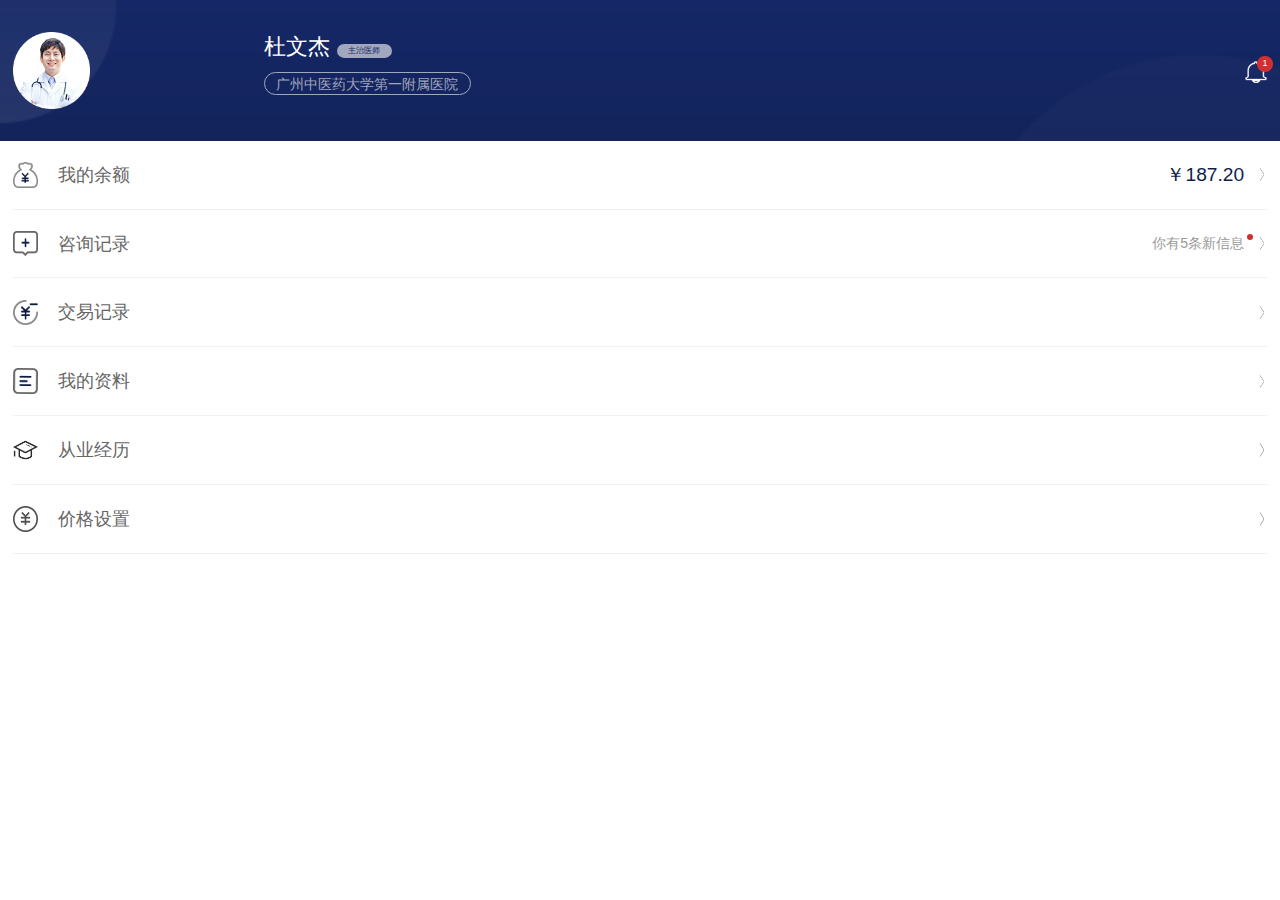
<file: index.html>
<!DOCTYPE html>
<html lang="en">

<head>
    <meta charset="UTF-8">
    <meta name="viewport" content="width=device-width, initial-scale=1.0 user-scalable=no">
    <meta http-equiv="X-UA-Compatible" content="ie=edge">
    <title>个人中心</title>
    <link rel="stylesheet" href="./css/index.css">
</head>

<body>
    <div class="container">
        <div class="header">
            <div class="info">
                <div class="left">
                    <img src="./img/man.png" alt="">
                </div>
                <div class="right">
                    <div class="desc">
                        <div class="desc_top">
                            <span class="name">杜文杰</span>
                            <span class="localtion">主治医师</span>
                        </div>
                        <div class="desc_bottom">
                            <span>广州中医药大学第一附属医院</span>
                        </div>
                    </div>
                    <div class="msg">
                        <a href="./son/records.html" class="msg_img">
                            <img src="./img/xiaoxi.png" alt="">
                            <div class="msg_red">1</div>
                        </a>
                    </div>
                </div>
            </div>
        </div>
        <div class="list">
            <a href="./son/balance.html" class="list_item">
                <div class="item_img">
                    <img src="./img/money.png" alt="">
                </div>
                <span class="item_name">
                    我的余额
                </span>
                <div class="item_right">
                    <span class="money">￥187.20</span>
                    <img src="./img/xiangyou.png" alt="" class="goto">
                </div>
            </a>
            <a href="./son/records.html" class="list_item">
                <div class="item_img">
                    <img src="./img/msg.png" alt="">
                </div>
                <span class="item_name">
                    咨询记录
                </span>
                <div class="item_right">
                    <span class="money msg_font">
                        你有5条新信息
                        <span class="redpoint"></span>
                    </span>
                    <img src="./img/xiangyou.png" alt="" class="goto">
                </div>
            </a>
            <a href="./son/transaction.html" class="list_item">
                <div class="item_img">
                    <img src="./img/xiaofei.png" alt="">
                </div>
                <span class="item_name">
                    交易记录
                </span>
                <div class="item_right">
                    <!-- <span class="money">￥187.20</span> -->
                    <img src="./img/xiangyou.png" alt="" class="goto">
                </div>
            </a>
            <a href="./son/profile.html" class="list_item">
                <div class="item_img">
                    <img src="./img/order.png" alt="">
                </div>
                <span class="item_name">
                    我的资料
                </span>
                <div class="item_right">
                    <!-- <span class="money">￥187.20</span> -->
                    <img src="./img/xiangyou.png" alt="" class="goto">
                </div>
            </a>
            <a href="./son/work.htm" class="list_item">
                <div class="item_img">
                    <img src="./img/biye.png" alt="">
                </div>
                <span class="item_name">
                    从业经历
                </span>
                <div class="item_right">
                    <!-- <span class="money">￥187.20</span> -->
                    <img src="./img/xiangyou.png" alt="" class="goto">
                </div>
            </a>
            <a href="./son/price.html" class="list_item">
                <div class="item_img">
                    <img src="./img/jiage.png" alt="">
                </div>
                <span class="item_name">
                    价格设置
                </span>
                <div class="item_right">
                    <!-- <span class="money">￥187.20</span> -->
                    <img src="./img/xiangyou.png" alt="" class="goto">
                </div>
            </a>
        </div>
    </div>
</body>

</html>
</file>
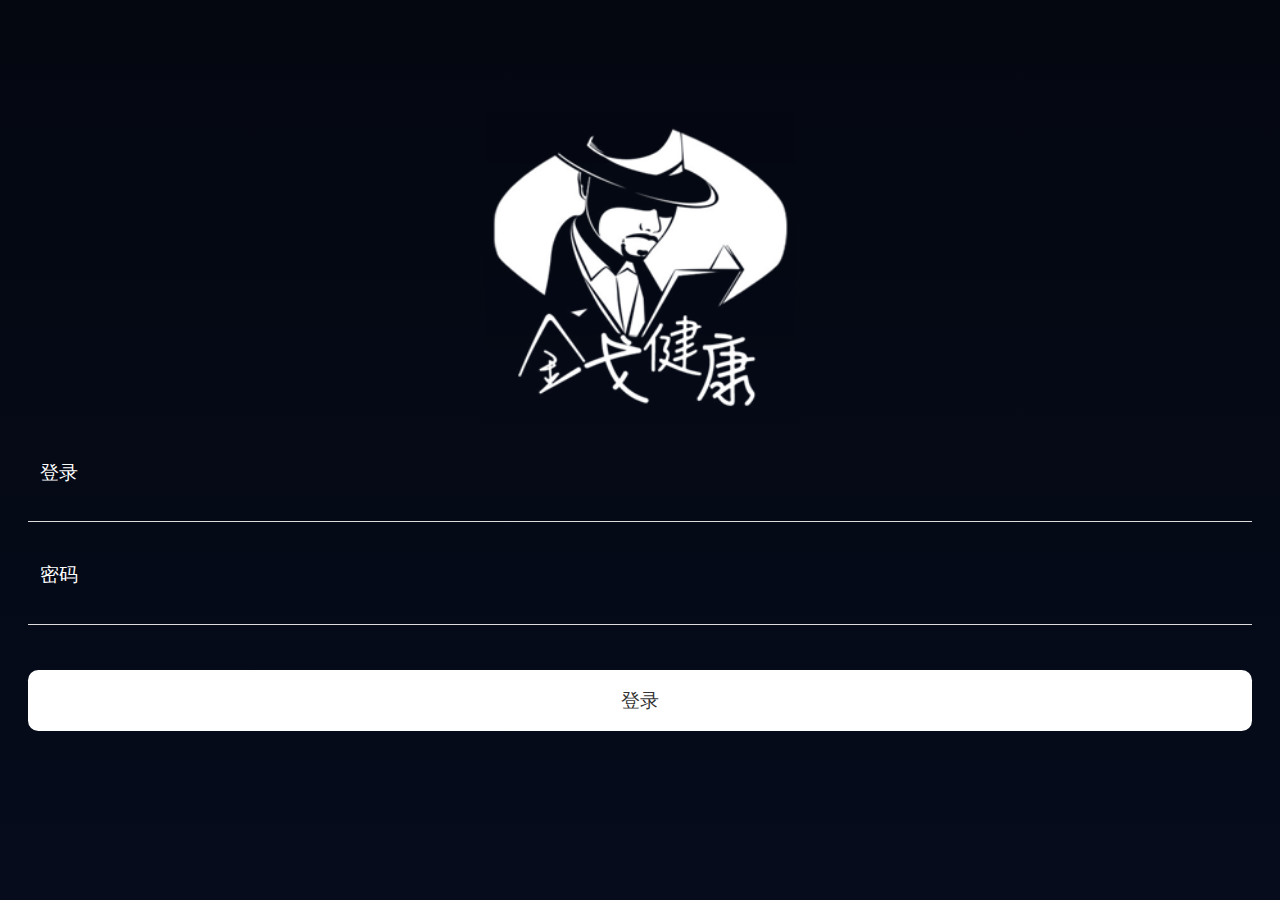
<file: form.html>
<!DOCTYPE html>
<html lang="en">
<head>
    <meta charset="UTF-8">
    <meta name="viewport" content="width=device-width, initial-scale=1.0 user-scalable=no">
    <meta http-equiv="X-UA-Compatible" content="ie=edge">
    <title>登录账户</title>
    <link rel="stylesheet" href="./css/form.css">
</head>
<body>
    <div class="container">
        <div class="up">
            <img src="./img/logo2.png" alt="">
        </div>
        <div class="bottom">
            <form action="">
                <div class="login">
                    <label>登录</label>
                    <input type="text" name="" id="">
                </div>
                <div class="login">
                    <label>密码</label>
                    <input type="password" name="" id="">
                </div>
                <div class="btn">
                    <div class="sumbit">登录</div>
                </div>
            </form>
        </div>
    </div>
</body>
</html>
</file>
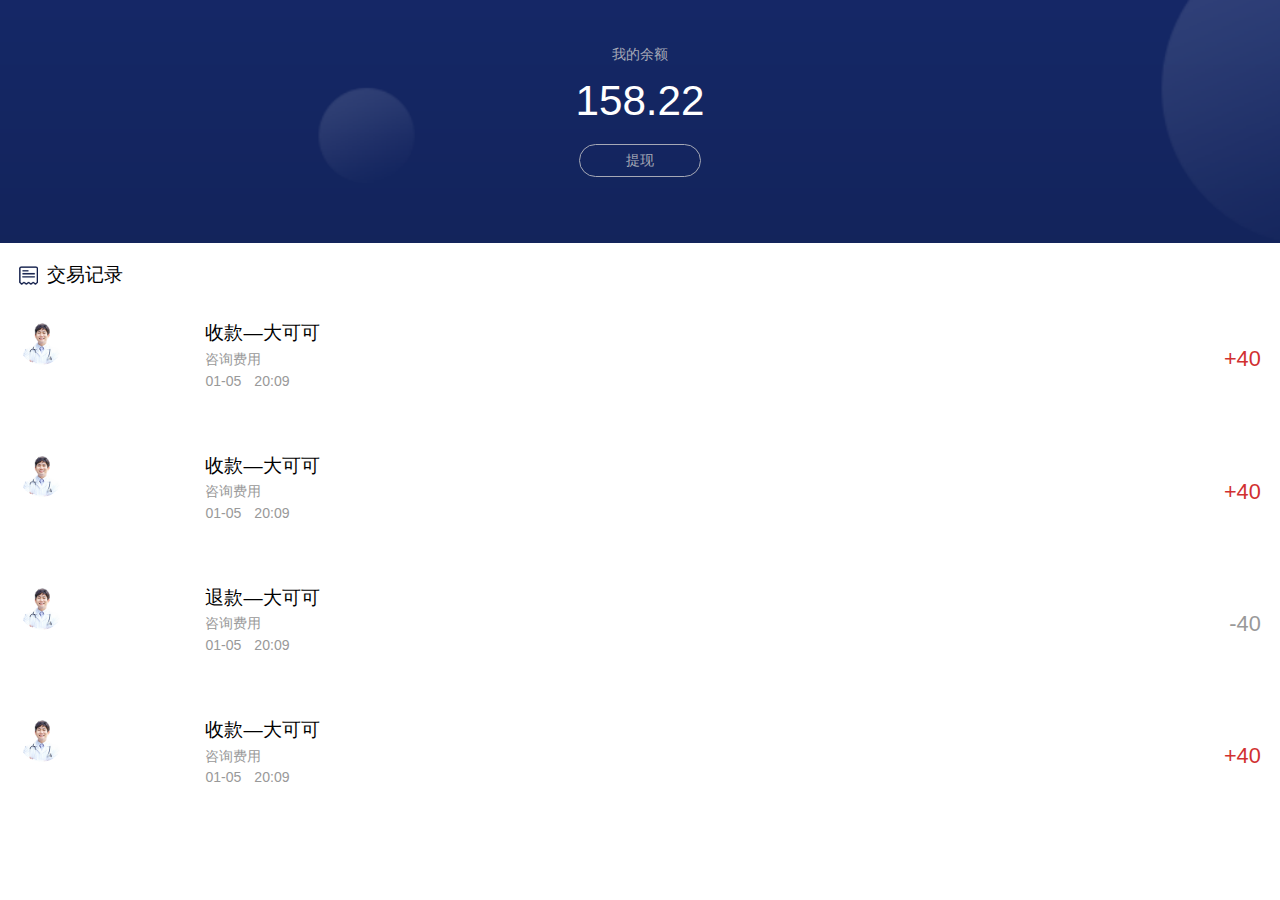
<file: son/balance.html>
<!DOCTYPE html>
<html lang="en">

<head>
    <meta charset="UTF-8">
    <meta name="viewport" content="width=device-width, initial-scale=1.0 user-scalable=no">
    <meta http-equiv="X-UA-Compatible" content="ie=edge">
    <title>我的余额</title>
    <link rel="stylesheet" href="../css/balance.css">
</head>

<body>
    <div class="container">
        <div class="bg">
            <div class="info">
                <div class="info_title">
                    我的余额
                </div>
                <div class="money">158.22</div>
                <a href="../son/withdrawal.html" class="btn">提现</a>
            </div>
        </div>
        <div class="current">
            <div class="content_title">
                <img src="../img/mingxi.png" alt="">
                <span class="title_text">交易记录</span>
            </div>
            <div class="list">
                <div class="item_list">
                    <div class="left">
                        <img src="../img/man.png" alt="">
                    </div>
                    <div class="right">
                        <div class="fromwho">收款—大可可</div>
                        <div class="details">
                            <span class="desc">咨询费用</span>
                            <span class="desc_money">+40</span>
                        </div>
                        <div class="bottom">
                            <span class="data">01-05</span>
                            <span class="time">20:09</span>
                        </div>
                    </div>
                </div> <div class="item_list">
                    <div class="left">
                        <img src="../img/man.png" alt="">
                    </div>
                    <div class="right">
                        <div class="fromwho">收款—大可可</div>
                        <div class="details">
                            <span class="desc">咨询费用</span>
                            <span class="desc_money">+40</span>
                        </div>
                        <div class="bottom">
                            <span class="data">01-05</span>
                            <span class="time">20:09</span>
                        </div>
                    </div>
                </div> <div class="item_list">
                    <div class="left">
                        <img src="../img/man.png" alt="">
                    </div>
                    <div class="right">
                        <div class="fromwho">退款—大可可</div>
                        <div class="details">
                            <span class="desc">咨询费用</span>
                            <span class="desc_money on">-40</span>
                        </div>
                        <div class="bottom">
                            <span class="data">01-05</span>
                            <span class="time">20:09</span>
                        </div>
                    </div>
                </div> <div class="item_list">
                    <div class="left">
                        <img src="../img/man.png" alt="">
                    </div>
                    <div class="right">
                        <div class="fromwho">收款—大可可</div>
                        <div class="details">
                            <span class="desc">咨询费用</span>
                            <span class="desc_money">+40</span>
                        </div>
                        <div class="bottom">
                            <span class="data">01-05</span>
                            <span class="time">20:09</span>
                        </div>
                    </div>
                </div>
            </div>
        </div>
    </div>
</body>

</html>
</file>
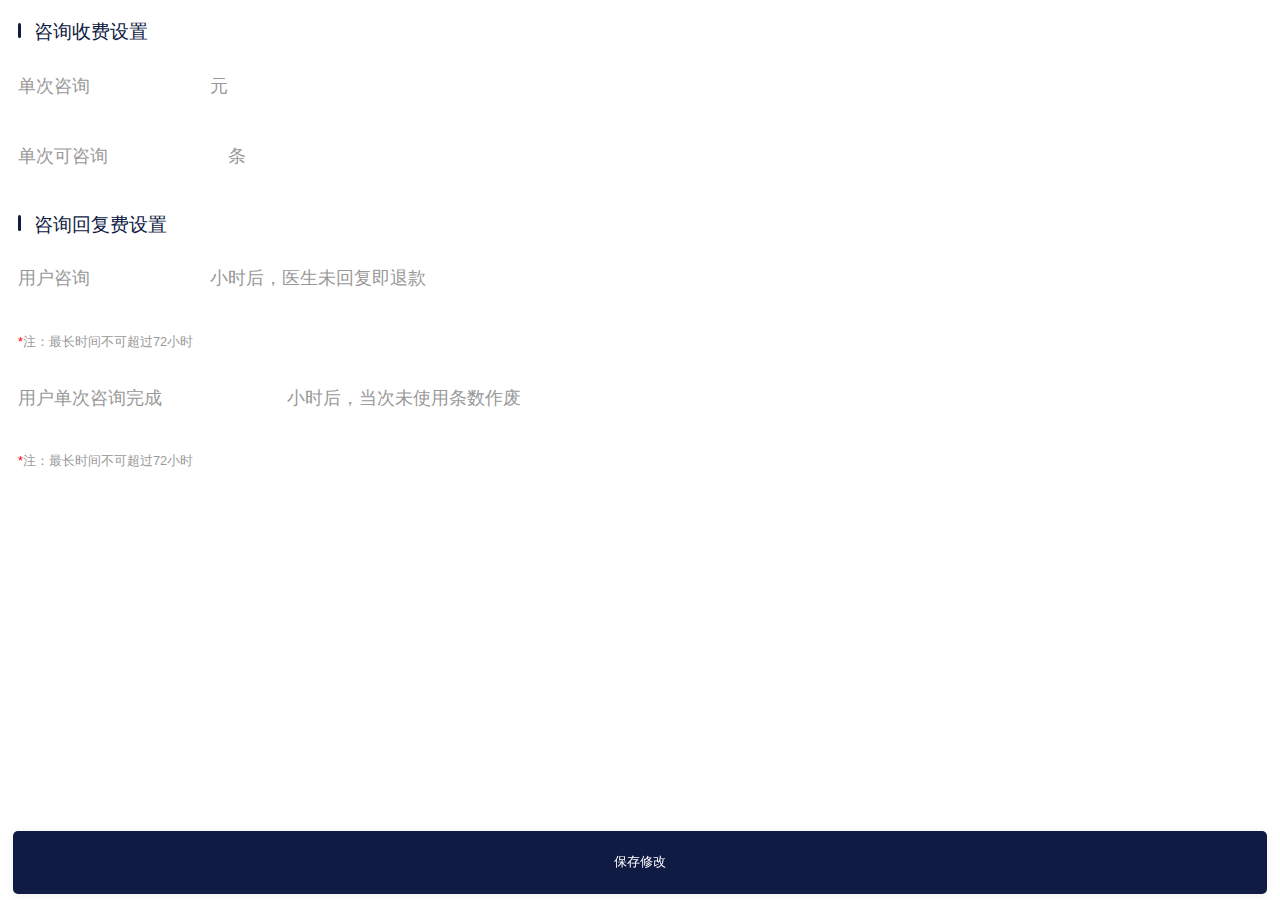
<file: son/price.html>
<!DOCTYPE html>
<html lang="en">

<head>
    <meta charset="UTF-8">
    <meta name="viewport" content="width=device-width, initial-scale=1.0 user-scalable=no">
    <meta http-equiv="X-UA-Compatible" content="ie=edge">
    <title>价格设置</title>
    <link rel="stylesheet" href="../css/price.css">
</head>

<body>
    <div class="container">
        <div class="myset">
            <div class="title_text">咨询收费设置</div>
            <div class="setmoney">单次咨询
                <input type="number" name="" id="">元
            </div>
            <div class="setmoney">单次可咨询
                    <input type="number" name="" id="">条
            </div>
        </div>
        <div class="myset">
                <div class="title_text pt">咨询回复费设置</div>
                <div class="setmoney">用户咨询
                    <input type="number" name="" id="">小时后，医生未回复即退款
                </div>
                <p class="warning">注：最长时间不可超过72小时</p> 

                <div class="setmoney">
                     用户单次咨询完成
                    <input type="number" name="" id="">
                    小时后，当次未使用条数作废
                </div>
                <p class="warning">注：最长时间不可超过72小时</p> 
            </div>
            <div class="footer_btn">
                    <button class="btn">保存修改</button>
            </div>
    </div>
</body>

</html>
</file>
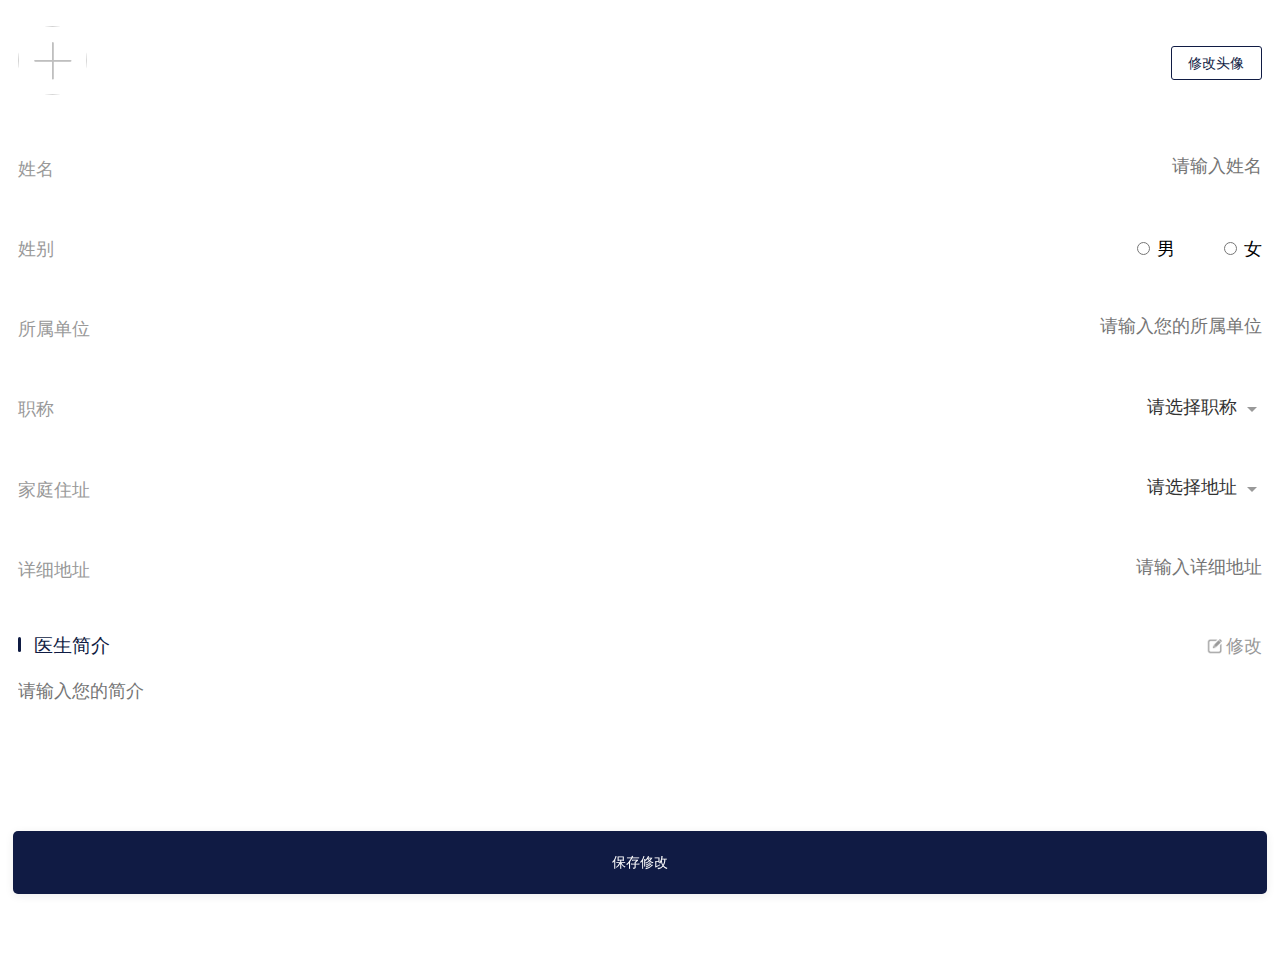
<file: son/profile.html>
<!DOCTYPE html>
<html lang="en">

<head>
    <meta charset="UTF-8">
    <meta name="viewport" content="width=device-width, initial-scale=1.0 user-scalable=no">
    <meta http-equiv="X-UA-Compatible" content="ie=edge">
    <title>我的资料</title>
    <link rel="stylesheet" href="../css/profile.css">
</head>

<body>
    <div class="container">
        <form action="" class="form">
            <div class="list_item">
                <div class="left">
                        <img src="../img/add_group_icon.png" alt="">

                    <canvas id="cvs" width="200" height="200">
                        </canvas>
                </div>
                <div class="right">
                    <div class="btn">
                        修改头像
                        <input type="file" class="upload_pic" id="upload">
                    </div>
                </div>
            </div>
            <div class="list_item">
                <div class="left">
                    <span class="type">姓名</span>
                </div>
                <div class="right">
                    <input type="text" placeholder="请输入姓名">
                </div>
            </div>
            <div class="list_item">
                <div class="left">
                    <span class="type">姓别</span>
                </div>
                <div class="right">
                    <div class="radio_group">
                        <input type="radio" name="sex" id="radio_1" value="man">
                        <label for="radio_1">男</label>
                    </div>
                    <div class="radio_group">
                        <input type="radio" name="sex" id="radio_2" value="woamn">
                        <label for="radio_2">女</label>
                    </div>

                </div>
            </div>
            <div class="list_item">
                <div class="left">
                    <span class="type">所属单位</span>
                </div>
                <div class="right">
                    <input type="text" placeholder="请输入您的所属单位">
                </div>
            </div>
            <div class="list_item">
                <div class="left">
                    <span class="type">职称</span>
                </div>
                <div class="right" id="local">
                    <div class="sel_local">请选择职称</div>
                </div>
            </div>
            <div class="list_item">
                <div class="left">
                    <span class="type">家庭住址</span>
                </div>
                <div class="right">
                    <div id="sel_city">请选择地址</div>
                </div>
            </div>
            <div class="list_item">
                <div class="left">
                    <span class="type">详细地址</span>
                </div>
                <div class="right">
                    <input type="text" placeholder="请输入详细地址" >
                </div>
            </div>
            <div class="mydesc">
                <div class="desc_title">
                    <span class="title_text">医生简介</span>
                    <span class="modify">
                        <img src="../img/bianji.png" alt="">
                        <div class="mod_text">修改</div>
                    </span>
                </div>
                <textarea readonly=true name="" id="content_text" cols="30" rows="10" class="content_text" rows="readonly" placeholder="请输入您的简介"></textarea>
            </div>
        </form>
        <div class="footer_btn">
            <button class="btn">保存修改</button>
        </div>
    </div>
    <script src="../js/picker.min.js"></script>
    <script src="../js/city.js"></script>
    <script src="../js/jquery.js"></script>
    <script>

    var local = document.getElementById('local');
    var data_local = [
	{
		text: '小美',
		value: 1
	}, {
		text: '猪猪',
		value: 2
	}
];
    var picker_local = new Picker({
        data:[data_local],
        selectedIndex: [0],
	    title: '职称'
    })

    picker_local.on('picker.select', function (selectedVal, selectedIndex) {
	$('.sel_local').text(data_local[selectedIndex[0]].text)
})

    local.addEventListener('click', function () {
        picker_local.show();    
});


    //-=------------------------------------------------------------------------

    // document.body.style.overflowX='hidden';
    var input1 = document.getElementById("upload");
    

    $('.modify').click(function (e) { 
        $("#content_text").prop("readonly", false).focus();
        
    });

if (typeof FileReader === 'undefined') {
    //result.innerHTML = "抱歉，你的浏览器不支持 FileReader"; 
    input1.setAttribute('disabled', 'disabled');
} else {
    input1.addEventListener('change', readFile, false);
    /*input1.addEventListener('change',function (e){
        console.log(this.files);//上传的文件列表
    },false); */
}

function readFile() {
    var file = this.files[0]; //获取上传文件列表中第一个文件
    if (!/image\/\w+/.test(file.type)) {
        //图片文件的type值为image/png或image/jpg
        alert("文件必须为图片！");
        return false;
    }
    // console.log(file);
    var reader = new FileReader(); //实例一个文件对象
    reader.readAsDataURL(file); //把上传的文件转换成url
    //当文件读取成功便可以调取上传的接口
    reader.onload = function (e) {
        // console.log(this.result);//文件路径
        // console.log(e.target.result);//文件路径
        /*var data = e.target.result.split(',');
        var tp = (file.type == 'image/png')? 'png': 'jpg';
        var imgUrl = data[1];//图片的url，去掉(data:image/png;base64,)
        //需要上传到服务器的在这里可以进行ajax请求
        // console.log(imgUrl);
        // 创建一个 Image 对象 
        var image = new Image();
        // 创建一个 Image 对象 
        // image.src = imgUrl;
        image.src = e.target.result;
        image.onload = function(){
            document.body.appendChild(image);
        }*/

        var image = new Image();
        // 设置src属性 
        image.src = e.target.result;
        var max = 200;
        // 绑定load事件处理器，加载完成后执行，避免同步问题
        image.onload = function () {
            // 获取 canvas DOM 对象 
            var canvas = document.getElementById("cvs");
            // 如果高度超标 宽度等比例缩放 *= 
            /*if(image.height > max) {
                image.width *= max / image.height; 
                image.height = max;
            } */
            // 获取 canvas的 2d 环境对象, 
            var ctx = canvas.getContext("2d");
            // canvas清屏 
            ctx.clearRect(0, 0, canvas.width, canvas.height);
            // 重置canvas宽高
            /*canvas.width = image.width;
            canvas.height = image.height;
            if (canvas.width>max) {canvas.width = max;}*/
            // 将图像绘制到canvas上
            // ctx.drawImage(image, 0, 0, image.width, image.height);
            $('.left img').hide();
            ctx.drawImage(image, 0, 0, 200, 200);
            // 注意，此时image没有加入到dom之中
        };
    }
};


    var nameEl = document.getElementById('sel_city');
    
    var first = []; /* 省，直辖市 */
    var second = []; /* 市 */
    var third = []; /* 镇 */
    
    var selectedIndex = [0, 0, 0]; /* 默认选中的地区 */
    
    var checked = [0, 0, 0]; /* 已选选项 */
    
    function creatList(obj, list){
      obj.forEach(function(item, index, arr){
      var temp = new Object();
      temp.text = item.name;
      temp.value = index;
      list.push(temp);
      })
    }
    
    creatList(city, first);
    
    if (city[selectedIndex[0]].hasOwnProperty('sub')) {
      creatList(city[selectedIndex[0]].sub, second);
    } else {
      second = [{text: '', value: 0}];
    }
    
    if (city[selectedIndex[0]].sub[selectedIndex[1]].hasOwnProperty('sub')) {
      creatList(city[selectedIndex[0]].sub[selectedIndex[1]].sub, third);
    } else {
      third = [{text: '', value: 0}];
    }
    
    var picker = new Picker({
        data: [first, second, third],
      selectedIndex: selectedIndex,
        title: '地址选择'
    });
    
    picker.on('picker.select', function (selectedVal, selectedIndex) {
      var text1 = first[selectedIndex[0]].text;
      var text2 = second[selectedIndex[1]].text;
      var text3 = third[selectedIndex[2]] ? third[selectedIndex[2]].text : '';
    
        nameEl.innerText = text1 + ' ' + text2 + ' ' + text3;
    });
    
    picker.on('picker.change', function (index, selectedIndex) {
      if (index === 0){
        firstChange();
      } else if (index === 1) {
        secondChange();
      }
    
      function firstChange() {
        second = [];
        third = [];
        checked[0] = selectedIndex;
        var firstCity = city[selectedIndex];
        if (firstCity.hasOwnProperty('sub')) {
          creatList(firstCity.sub, second);
    
          var secondCity = city[selectedIndex].sub[0]
          if (secondCity.hasOwnProperty('sub')) {
            creatList(secondCity.sub, third);
          } else {
            third = [{text: '', value: 0}];
            checked[2] = 0;
          }
        } else {
          second = [{text: '', value: 0}];
          third = [{text: '', value: 0}];
          checked[1] = 0;
          checked[2] = 0;
        }
    
        picker.refillColumn(1, second);
        picker.refillColumn(2, third);
        picker.scrollColumn(1, 0)
        picker.scrollColumn(2, 0)
      }
    
      function secondChange() {
        third = [];
        checked[1] = selectedIndex;
        var first_index = checked[0];
        if (city[first_index].sub[selectedIndex].hasOwnProperty('sub')) {
          var secondCity = city[first_index].sub[selectedIndex];
          creatList(secondCity.sub, third);
          picker.refillColumn(2, third);
          picker.scrollColumn(2, 0)
        } else {
          third = [{text: '', value: 0}];
          checked[2] = 0;
          picker.refillColumn(2, third);
          picker.scrollColumn(2, 0)
        }
      }
    
    });
    
    picker.on('picker.valuechange', function (selectedVal, selectedIndex) {
      console.log(selectedVal);
      console.log(selectedIndex);
    });
    
    nameEl.addEventListener('click', function () {
        console.log('1 ');
        
        picker.show();
    });
    </script>
</body>

</html>
</file>
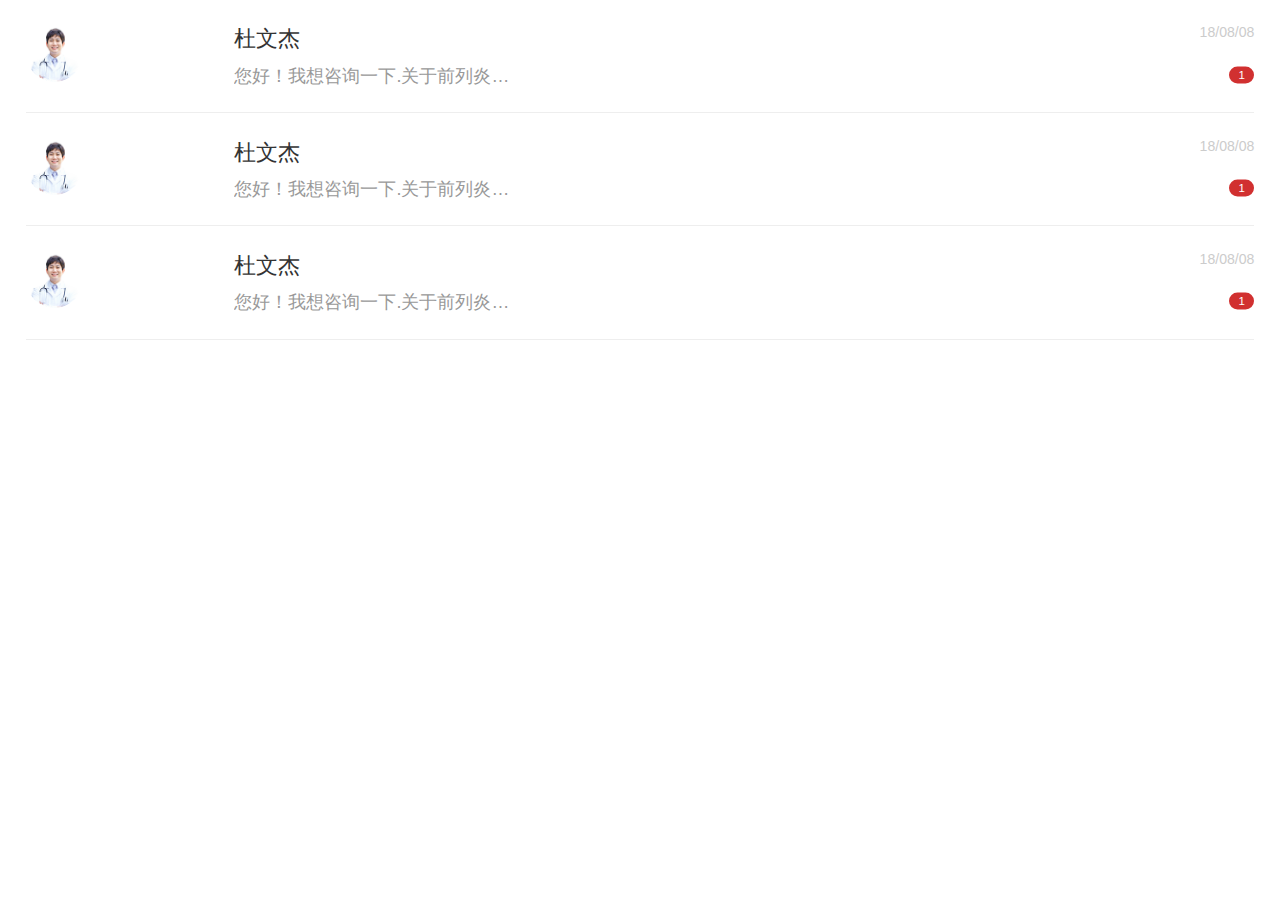
<file: son/records.html>
<!DOCTYPE html>
<html lang="en">
<head>
    <meta charset="UTF-8">
    <meta name="viewport" content="width=device-width, initial-scale=1.0 user-scalable=no">
    <meta http-equiv="X-UA-Compatible" content="ie=edge">
    <title>咨询记录</title>
    <link rel="stylesheet" href="../css/recods.css">
</head>
<body>
    <div class="container">
        <a class="msg_item" href="./chat.html">
            <div class="left">
                <img src="../img/man.png" alt="">
            </div>
            <div class="right">
                <div class="info_top">
                    <span class="name">杜文杰</span>
                    <span class="time">18/08/08</span>
                </div>
                <div class="info_bottom">
                    <div class="msg_content">您好！我想咨询一下.关于前列炎的sdfsdfsdfsdf我先问一下，</div>
                    <div class="msg_num">1</div>
                </div>
            </div>
        </a>
        <a class="msg_item" href="./chat.html">
            <div class="left">
                <img src="../img/man.png" alt="">
            </div>
            <div class="right">
                <div class="info_top">
                    <span class="name">杜文杰</span>
                    <span class="time">18/08/08</span>
                </div>
                <div class="info_bottom">
                    <div class="msg_content">您好！我想咨询一下.关于前列炎的sdfsdfsdfsdf我先问一下，</div>
                    <div class="msg_num">1</div>
                </div>
            </div>
        </a>
        <a class="msg_item" href="./chat.html">
            <div class="left">
                <img src="../img/man.png" alt="">
            </div>
            <div class="right">
                <div class="info_top">
                    <span class="name">杜文杰</span>
                    <span class="time">18/08/08</span>
                </div>
                <div class="info_bottom">
                    <div class="msg_content">您好！我想咨询一下.关于前列炎的sdfsdfsdfsdf我先问一下，</div>
                    <div class="msg_num">1</div>
                </div>
            </div>
        </a>
        
    </div>
</body>
</html>
</file>
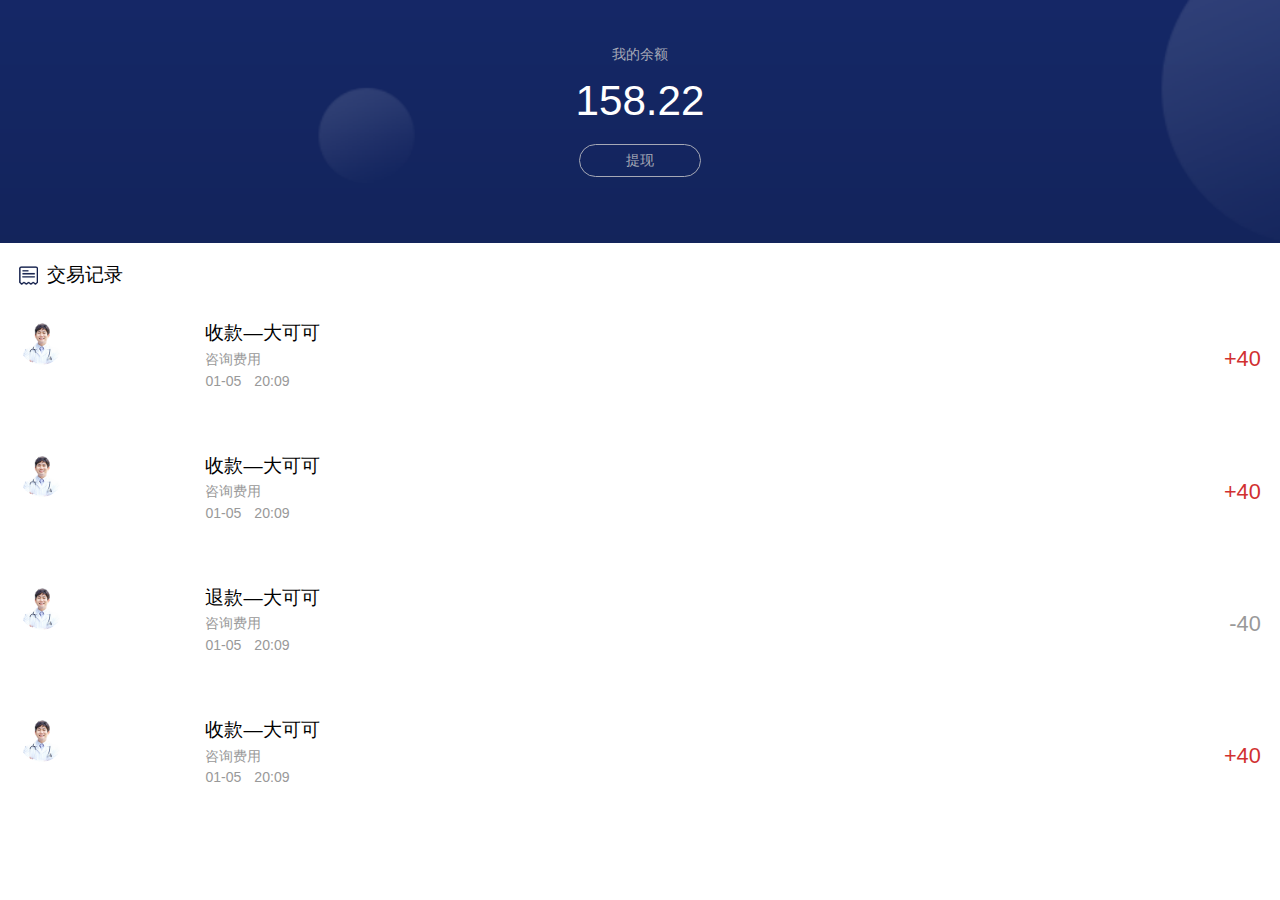
<file: son/transaction.html>
<!DOCTYPE html>
<html lang="en">

<head>
    <meta charset="UTF-8">
    <meta name="viewport" content="width=device-width, initial-scale=1.0 user-scalable=no">
    <meta http-equiv="X-UA-Compatible" content="ie=edge">
    <title>交易记录</title>
    <link rel="stylesheet" href="../css/balance.css">
</head>

<body>
    <div class="container">
        <div class="bg">
            <div class="info">
                <div class="info_title">
                    我的余额
                </div>
                <div class="money">158.22</div>
                <a href="../son/withdrawal.html" class="btn">提现</a>
            </div>
        </div>
        <div class="current">
            <div class="content_title">
                <img src="../img/mingxi.png" alt="">
                <span class="title_text">交易记录</span>
            </div>
            <div class="list">
                <div class="item_list">
                    <div class="left">
                        <img src="../img/man.png" alt="">
                    </div>
                    <div class="right">
                        <div class="fromwho">收款—大可可</div>
                        <div class="details">
                            <span class="desc">咨询费用</span>
                            <span class="desc_money">+40</span>
                        </div>
                        <div class="bottom">
                            <span class="data">01-05</span>
                            <span class="time">20:09</span>
                        </div>
                    </div>
                </div> <div class="item_list">
                    <div class="left">
                        <img src="../img/man.png" alt="">
                    </div>
                    <div class="right">
                        <div class="fromwho">收款—大可可</div>
                        <div class="details">
                            <span class="desc">咨询费用</span>
                            <span class="desc_money">+40</span>
                        </div>
                        <div class="bottom">
                            <span class="data">01-05</span>
                            <span class="time">20:09</span>
                        </div>
                    </div>
                </div> <div class="item_list">
                    <div class="left">
                        <img src="../img/man.png" alt="">
                    </div>
                    <div class="right">
                        <div class="fromwho">退款—大可可</div>
                        <div class="details">
                            <span class="desc">咨询费用</span>
                            <span class="desc_money on">-40</span>
                        </div>
                        <div class="bottom">
                            <span class="data">01-05</span>
                            <span class="time">20:09</span>
                        </div>
                    </div>
                </div> <div class="item_list">
                    <div class="left">
                        <img src="../img/man.png" alt="">
                    </div>
                    <div class="right">
                        <div class="fromwho">收款—大可可</div>
                        <div class="details">
                            <span class="desc">咨询费用</span>
                            <span class="desc_money">+40</span>
                        </div>
                        <div class="bottom">
                            <span class="data">01-05</span>
                            <span class="time">20:09</span>
                        </div>
                    </div>
                </div>
            </div>
        </div>
    </div>
</body>

</html>
</file>
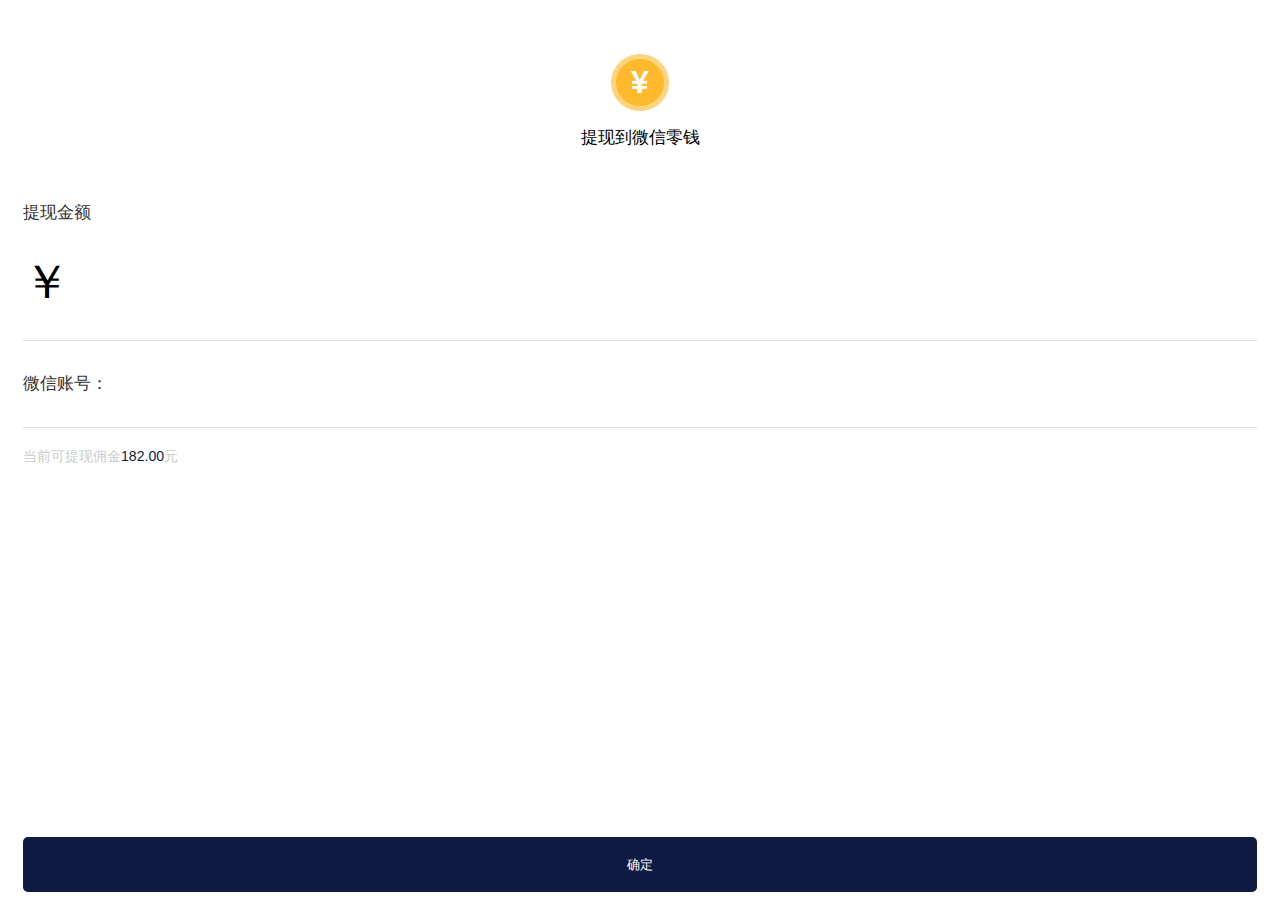
<file: son/withdrawal.html>
<!DOCTYPE html>
<html lang="en">
<head>
    <meta charset="UTF-8">
    <meta name="viewport" content="width=device-width, initial-scale=1.0 user-scalable=no">
    <meta http-equiv="X-UA-Compatible" content="ie=edge">
    <title>提现</title>
    <link rel="stylesheet" href="../css/withdrawal.css">
</head>
<body>
    <div class="container">
        <div class="logo">
            <img src="../img/money_logo.png" alt="">
            <span>提现到微信零钱</span>
        </div>
        <p class="with">提现金额</p>
        <div class="money">
            <label class="fuhao">￥</label>
            <input type="text">
        </div>
        <div class="wxaccount">
            <label>微信账号：</label>
            <input type="text">
        </div>
        <p class="mymoney">当前可提现佣金<span class="moneyNum">182.00</span>元</p>
        <div class="footer-btn">
            <button class="btn">确定</button>
        </div>
    </div>
</body>
</html>
</file>
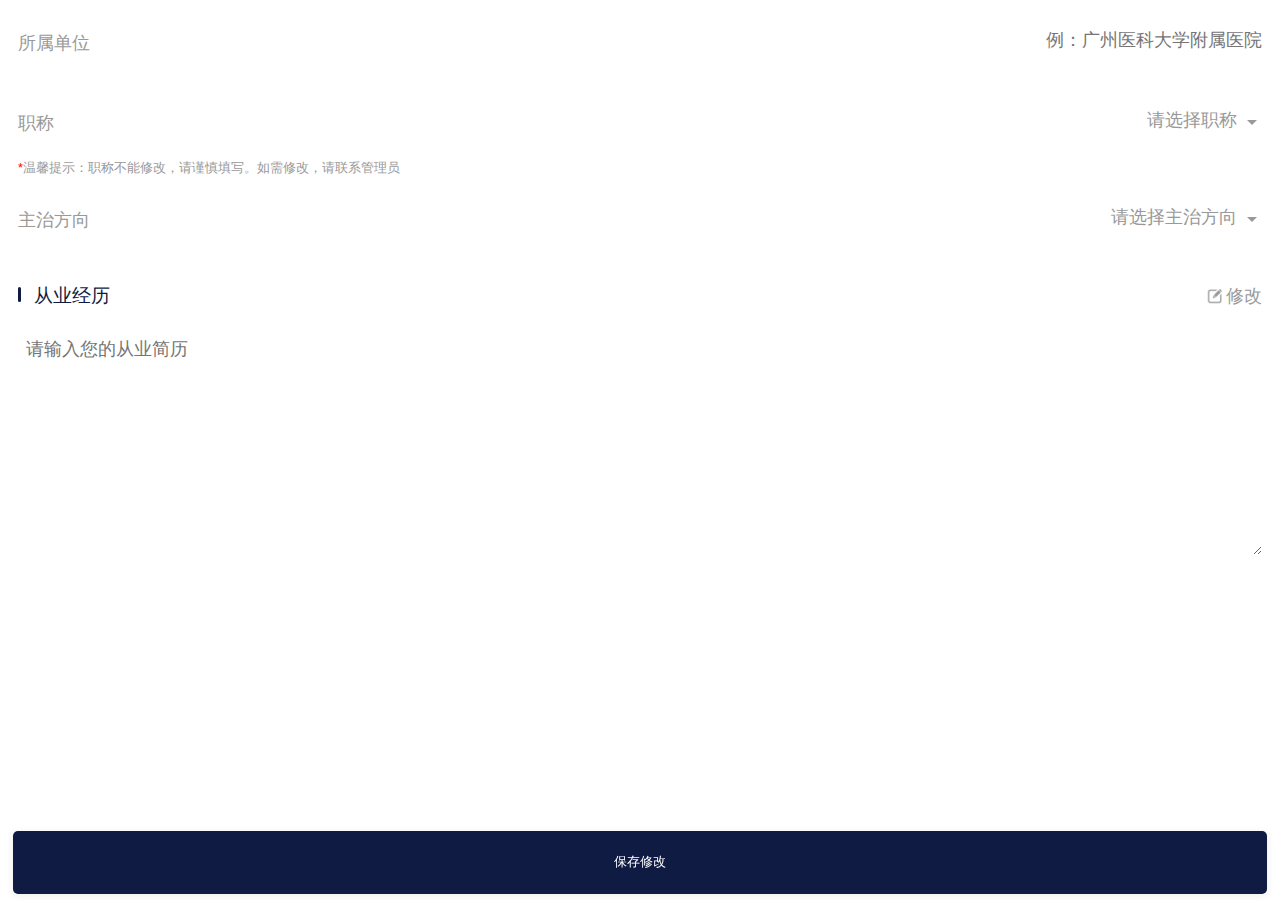
<file: son/work.htm>
<!DOCTYPE html>
<html lang="en">

<head>
    <meta charset="UTF-8">
    <meta name="viewport" content="width=device-width, initial-scale=1.0 user-scalable=no">
    <meta http-equiv="X-UA-Compatible" content="ie=edge">
    <title>从业经历</title>
    <link rel="stylesheet" href="../css/work.css">
</head>

<body>
    <div class="container">
        <div class="list_item">
            <div class="left">
                <span class="type">所属单位</span>
            </div>
            <div class="right">
                <input type="text" placeholder="例：广州医科大学附属医院">
            </div>
        </div>
        <div class="list_item">
            <div class="left">
                <span class="type">职称</span>
            </div>
            <div class="right" id="local">
                <div class="sel_local">请选择职称</div>
            </div>
        </div>
        <div class="warning">温馨提示：职称不能修改，请谨慎填写。如需修改，请联系管理员</div>
        <div class="list_item">
            <div class="left">
                <span class="type">主治方向</span>
            </div>
            <div class="right">
                <div class="sel_bin">请选择主治方向</div>
            </div>
        </div>
        <div class="mydesc">
            <div class="desc_title">
                <span class="title_text">从业经历</span>
                <span class="modify">
                    <img src="../img/bianji.png" alt="">
                    <div class="mod_text">修改</div>
                </span>
            </div>
            <textarea readonly=true name="" placeholder="请输入您的从业简历" id="content_text" cols="30" rows="10"
                class="content_text" rows="readonly"></textarea>
        </div>
        <div class="footer_btn">
            <button class="btn">保存修改</button>
        </div>
    </div>

    <!-- 弹出层 -->

    <div class="prop">
        <div class="prop_content">
            <div class="select">
                <div class="check_group">
                    <input type="checkbox" name="1" id="" value="医师" >
                    <label for="">医师</label>
                </div>
                <div class="check_group">
                    <input type="checkbox" name="1" id="" value="医师1" >
                    <label for="">医师</label>
                </div>
                <div class="check_group">
                    <input type="checkbox" name="1" id="" value="医师2" >
                    <label for="">医师</label>
                </div>
                <div class="check_group">
                    <input type="checkbox" name="1" id="" value="医师3" >
                    <label for="">医师</label>
                </div>
            </div>
            <div class="yorn">
                <div class="yes">确定</div>
                <div class="no">取消</div>
            </div>
        </div>
    </div>

    <!------------------------------------------------>
    <script src="../js/jquery.js"></script>
    <script src="../js/picker.min.js"></script>
    <script>
        $('.modify').click(function (e) {
            $("#content_text").prop("readonly", false).focus();

        });

        $('.no').click(function (e) {
            e.preventDefault();
            $('.prop').hide()
        });

        $('.sel_bin').click(function (e) {
            e.preventDefault();
            $('.prop').show()

        });


        $('.yes').click(function (e) {
            var sel_arr = []
            console.log(1)
            // $('.prop').hide()
            $('input:checkbox').each(function () {
                if($(this).prop("checked")){
                    sel_arr.push($(this).val())                    
                }
            });
            $('.sel_bin').text(sel_arr.join())
            $('.prop').hide()
        });





        //------------------------------------------------------------------
        var local = document.getElementById('local');
        var data_local = [{
            text: '小美',
            value: 1
        }, {
            text: '猪猪',
            value: 2
        }];
        var picker_local = new Picker({
            data: [data_local],
            selectedIndex: [0],
            title: '职称'
        })

        picker_local.on('picker.select', function (selectedVal, selectedIndex) {
            $('.sel_local').text(data_local[selectedIndex[0]].text)
        })

        local.addEventListener('click', function () {
            picker_local.show();
        });
    </script>
</body>

</html>
</file>
<file: css/index.css>
*{
    padding: 0;
    margin: 0;
}
html {
	font-size: 20px;
	-ms-text-size-adjust: 100%;
	-webkit-text-size-adjust: 100%;
	font-family: sans-serif;
}
/* @media only screen and (min-width: 320px){
    html {
        font-size: 18px !important;
    }
} */
@media only screen and (min-width: 360px){
    html {
        font-size: 20px !important;
    }
}
@media only screen and (min-width: 400px) {
	html {
		font-size: 21.33333333px !important;
	}
}

@media only screen and (min-width: 414px) {
	html {
		font-size: 22.08px !important;
	}
}

@media only screen and (min-width: 480px) {
	html {
		font-size: 25.6px !important;
	}
}
a {
    text-decoration: none;
}

.fl {
    float: left;
}

.fr {
    float: right;
}
.clearfix::after,
.clearfix::before {
    content: '';
    display: block;
    clear: both;
}
.container{
    height: 100vh;
    width: 100vw;
}
.header{
    width: 100%;
    height: 5.5rem;
    background: url("../img/bg.png");
    background-size: cover;
    box-sizing: border-box;
    padding: 0 0.5rem;
    display: flex;
    align-items: center;
}
.info{
    height: 3rem;
    width: 100%;
    display: flex;
}
.left{
    flex: 0 0 20%;
}
.left img{
    height: 3rem;
    width: 3rem;
}
.right{
    flex: 0 0 80%;
    box-sizing: border-box;
    padding: 0.15rem 0;
    display: flex;
}
.desc{
    flex: 0 0 80%;
    display: flex;
    flex-direction: column;
    /* justify-content: space-around; */
}
.msg{
    flex: 0 0 20%;
}
.desc_top{
    transform: translateY(-0.2rem);
}

.desc_top .localtion{
    color: #142661;
    font-size: 0.3rem;
    background:rgba(161,167,190,1);
    border-radius: 17px;
    padding: 0.1rem 0.45rem;     
}
.desc_top .name{
    color: #fff;
    font-size: 0.85rem;
    text-align: left;
}
/* .desc_bottom{
    margin-top: 0.4rem ;
} */
.desc_bottom span{
    border:1px solid rgba(161,167,190,1);
    border-radius:19px;
    padding: 0.1rem 0.45rem; 
    color:rgba(161,167,190,1);
    font-size: 0.55rem;
}
.msg{
    display: flex;
    align-items: center;
    
}
.msg_img{
    display: inline-block;
    height: 0.85rem;
    width: 0.85rem;
    margin-left: auto;
    position: relative;
}
.msg_red{
    position: absolute;
    top: -15%;
    right: -25%;
    height: 0.6rem;
    width: 0.6rem;
    background: #D13030;
    font-size: 0.35rem;
    border-radius: 50%;
    color: #fff;
    line-height: 0.6rem;
    text-align: center;
}
.msg_img img{
    height: 100%;
    width: 100%;
}
.list{
    width: 100%;
    box-sizing: border-box;
    padding: 0 0.5rem;
}
.list_item{
    display: flex;
    align-items: center;
    height:  2.65rem;
    width: 100%;
    border-bottom: 1px solid #f1f1f1;
}
.item_img{
    height: 1rem;
    width: 1rem;
}
.item_img img{
    height: 100%;
    width: 100%;
}
.item_name{
    padding-left: 0.75rem;
    color: #666;
    font-size: 0.7rem;
}
.item_right{
    display: flex;
    align-items: center;
    width: 5rem;
    margin-left: auto;
    justify-content: space-between;
}
.money{
    color: #101E4A;
    font-size: 0.75rem;
    /* margin-left: auto; */
    position: relative;
    padding-right: 0.5rem;
    flex: 90%;
    text-align: right;
}
.goto{
    height: 0.6rem;
    width: 0.4rem;
    margin-left: auto;
}
.msg_font{
    font-size: 0.55rem;
    color:#999999;
}
.redpoint{
    position: absolute;
    height: 0.25rem;
    width: 0.25rem;
    border-radius: 50%;
    background: #D13030;
    right: 0.15rem;
    top: 0;
}
</file>
<file: css/form.css>
*{
    padding: 0;
    margin: 0;
}
html {
	font-size: 20px;
	-ms-text-size-adjust: 100%;
	-webkit-text-size-adjust: 100%;
	font-family: sans-serif;
}
@media only screen and (min-width: 320px){
    html {
        font-size: 18px !important;
    }
}
@media only screen and (min-width: 360px){
    html {
        font-size: 20px !important;
    }
}
@media only screen and (min-width: 400px) {
	html {
		font-size: 21.33333333px !important;
	}
}

@media only screen and (min-width: 414px) {
	html {
		font-size: 22.08px !important;
	}
}

@media only screen and (min-width: 480px) {
	html {
		font-size: 25.6px !important;
	}
}
a {
    text-decoration: none;
}

.fl {
    float: left;
}

.fr {
    float: right;
}
.clearfix::after,
.clearfix::before {
    content: '';
    display: block;
    clear: both;
}
.container{
    height: 100vh;
    width: 100vw;
    background: -webkit-linear-gradient(to top,#060C1C,#040710);
    background: -moz-linear-gradient(to top,#060C1C,#040710);
    background: linear-gradient(to top,#060C1C,#040710);
    color: #fff;

}
.up{
    margin: 0 auto;
    width: 12rem;
    height: 12rem;
    padding-top: 4.4rem;
}
.up img{
    height: 100%;
    width: 100%;
    
}
.bottom{
    box-sizing: border-box;
    padding: 0 1.1rem;
}
.login{
    width: 100%;
    border-bottom: 1px solid #ddd;
    padding:1.4rem 0;

}
.login label{
    padding-left: 0.45rem;
    font-size: 0.75rem;
}
.login input{
    padding-left: 1rem;
    border: 0;
    outline: none;
    background: transparent;
    color: #fff;
    letter-spacing: 0.15rem; 
    font-size: 1rem;
}
.btn{
    padding-top: 1.75rem;
    width: 100%;


}
.btn .sumbit{
    height: 2.4rem;
    background:rgba(255,255,255,1);
    border-radius:0.4rem;
    width: 100%;
    font-size: 0.75rem;
    line-height: 2.4rem;
    text-align: center;
    color: #333;
}
</file>
<file: css/balance.css>
*{
    padding: 0;
    margin: 0;
}
html {
	font-size: 18px;
	-ms-text-size-adjust: 100%;
	-webkit-text-size-adjust: 100%;
	font-family: sans-serif;
}
/* @media only screen and (min-width: 320px){
    html {
        font-size: 18px !important;
    }
} */
@media only screen and (min-width: 360px){
    html {
        font-size: 20px !important;
    }
}
@media only screen and (min-width: 400px) {
	html {
		font-size: 21.33333333px !important;
	}
}

@media only screen and (min-width: 414px) {
	html {
		font-size: 22.08px !important;
	}
}

@media only screen and (min-width: 480px) {
	html {
		font-size: 25.6px !important;
	}
}
a {
    text-decoration: none;
}

.fl {
    float: left;
}

.fr {
    float: right;
}
.clearfix::after,
.clearfix::before {
    content: '';
    display: block;
    clear: both;
}
.container{
    height: 100vh;
    width: 100vw;
}
.bg{
    height: 9.5rem;
    width: 100%;
    background: url("../img/mybg.jpg");
    background-size: cover;
    box-sizing: border-box;
}
.info{
    padding-top: 1.75rem;
}
.info_title{
    text-align: center;
    font-size: 0.55rem;
    color:rgba(166,169,182,1);
}
.money{
    text-align: center;
    font-size: 1.65rem;
    color: #fff;
    padding: 0.5rem 0 0.75rem 0;
}
.btn{
    display: block;
    color: #A6A9B6;
    font-size: 0.55rem;
    width:4.7rem;
    height:1.2rem;
    line-height: 1.2rem;
    text-align: center;
    border:1px solid rgba(166,169,182,1);
    border-radius:25px;
    margin: 0 auto;
}
.current{
    box-sizing: border-box;
    padding: 0 0.75rem;
}
.content_title{
    font-size: 0.75rem;
    padding-top: 0.75rem;
    display: flex;
    align-items: center;
}
.content_title img{
    height: 0.75rem;
    width: 0.75rem;
}
.title_text{
    font-size: #333;
    padding-left: 0.35rem;
}
.list{

}
.item_list{
    padding: 1.25rem 0;
    display: flex;
}
.left{
    flex: 0 0 15%;

}
.left img{
    border-radius: 50%;
    height: 1.75rem;
    width: 1.75rem;
}
.right{
    flex: 0 0 85%;
    display: flex;
    flex-direction: column;
}
.fromwho{
    
    font-size: 0.75rem;
    color: #000;
}
.details{
    display: flex;
    align-items: center;
    padding: 0.1px 0 0.1px 0;
}
.desc{
    font-size: 0.55rem;
    color: #999;
}
.desc_money{
    color: #D13030;
    font-size: 0.85rem;
    margin-left: auto;
}
.on{
    color: #999 !important;
}
.bottom{
    font-size: 0.55rem;
    color: #999;
}
.time{
    padding-left: 0.35rem;
}
</file>
<file: css/price.css>
*{
    padding: 0;
    margin: 0;
}
html {
	font-size: 18px;
	-ms-text-size-adjust: 100%;
	-webkit-text-size-adjust: 100%;
	font-family: sans-serif;
}
/* @media only screen and (min-width: 320px){
    html {
        font-size: 18px !important;
    }
} */
@media only screen and (min-width: 360px){
    html {
        font-size: 20px !important;
    }
}
@media only screen and (min-width: 400px) {
	html {
		font-size: 21.33333333px !important;
	}
}

@media only screen and (min-width: 414px) {
	html {
		font-size: 22.08px !important;
	}
}

@media only screen and (min-width: 480px) {
	html {
		font-size: 25.6px !important;
	}
}
html{
    overflow-x: unset;
}
a {
    text-decoration: none;
}
.container{
    width: 100vw;
    box-sizing: border-box;
    padding: 0 0.7rem;
}
.title_text{
    color: #0F1B43;
    font-size: 0.75rem;
    padding: 0.75rem 0 1rem 0;
}
.title_text::before{
    content: '';
    margin-right: 0.5rem;
    display: inline-block;
    background: #0F1B43;
    height: 0.6rem;
    width: 3.5px;
    border-radius: 2px;
}
.pt{
    padding-top: 0 !important;
}
.noraw{
    white-space: nowrap;
}
.setmoney{
    /* display: flex;
    align-items: center; */
    color: #999;
    font-size: 0.7rem;
    padding-bottom: 1.5rem;
}
.setmoney input{
    text-align: center;
    border: #ddd;
    width: 3.8rem;
    height: 1.25rem;
    margin: 0 0.35rem;
}
.warning{
    color: #999;
    font-size: 0.5rem;
    padding-bottom: 1.25rem;
}
.warning::before{
    content: "*";
    color: red;
}
.footer_btn{
    position: fixed;
    left: 0;
    bottom: 0.25rem;
    width: 100%;
    height: 2.45rem;
    box-sizing: border-box;
    padding: 0 0.5rem;
}
.footer_btn .btn{
    width: 100%;
    height: 100%;
    color: #fff;
    background:rgba(16,27,68,1);
    box-shadow:0px 2px 10px 0px rgba(238,238,238,1);
    border-radius:5px;
    border: none;
    outline: none;
}
</file>
<file: css/profile.css>
*{
    padding: 0;
    margin: 0;
}
html {
	font-size: 18px;
	-ms-text-size-adjust: 100%;
	-webkit-text-size-adjust: 100%;
	font-family: sans-serif;
}
/* @media only screen and (min-width: 320px){
    html {
        font-size: 18px !important;
    }
} */
@media only screen and (min-width: 360px){
    html {
        font-size: 20px !important;
    }
}
@media only screen and (min-width: 400px) {
	html {
		font-size: 21.33333333px !important;
	}
}

@media only screen and (min-width: 414px) {
	html {
		font-size: 22.08px !important;
	}
}

@media only screen and (min-width: 480px) {
	html {
		font-size: 25.6px !important;
	}
}
html{
    overflow-x: unset;
}
a {
    text-decoration: none;
}
body{
    overflow-x: hidden !important;
}
.fl {
    float: left;
}

.fr {
    float: right;
}
.clearfix::after,
.clearfix::before {
    content: '';
    display: block;
    clear: both;
}
.container{
    width: 100vw;
    box-sizing: border-box;
    padding: 0 0.7rem;
}
.form{
    /* overflow-y: auto; */
    height: 100%;
    width: 100%;
}
.list_item{
    display: flex;
    justify-content: space-between;
    align-items: center;
    padding: 1rem 0;
}
.left{

}
.left #cvs{
    height: 2.7rem;
    width: 2.7rem;
    border-radius: 50%;
}
.btn{
    position: relative;
    width: 3.5rem;
    height: 1.25rem;
    border:1px solid rgba(16,27,68,1);
    border-radius:3px;
    color: #101B44;
    font-size: 0.55rem;
    text-align: center;
    line-height: 1.25rem;
}
.upload_pic{
    position: absolute;
    left: 0;
    top: 0;
    opacity: 0;
}
.left .type{
    font-size: 0.7rem;
    color: #999;
}
.left img{
    height: 2.7rem;
    width: 2.7rem;
    border-radius: 50%;
}

.right{
    display: flex;
    align-items: center;
    justify-content: space-around;
}
.right input[type=text]{
    font-size: 0.7rem;
    text-align: right;
    outline: none;
    border: none;
}
#sel_city, .sel_local{
    color: #333;
    font-size: 0.7rem;
    position: relative;
    margin-right: 1rem;
}
#sel_city::after,
.sel_local::after{
    position: absolute;
    bottom: 0;
    top: 50%;
    width: 0;
    height: 0;
    right: -20px;
    margin-left: -3.5px;
    content: " ";
    border-top: 5px solid  #999 ;
    border-left: 5px solid transparent ;
    border-right: 5px solid transparent ;
}
.right label{
    font-size: 0.7rem;
}
.radio_group{
    padding-left: 1.9rem;
}
.desc_title{
    display: flex;
    align-items: center;
    justify-content: space-between;
    padding-top: 1rem;
    padding-bottom: 0.8rem;
}
.title_text{
    color: #0F1B43;
    font-size: 0.75rem;
}
.title_text::before{
    content: '';
    margin-right: 0.5rem;
    display: inline-block;
    background: #0F1B43;
    height: 0.6rem;
    width: 3.5px;
    border-radius: 2px;
}
.modify{
    color: #999;
    font-size: 0.7rem;
    display: flex;
    align-items: center;
}
.modify img{
    height: 0.85rem;
    width: 0.85rem;

}
.content_text{
    width: 100%;
    border: none;
    outline-color: #101B44;   
    color: #999;
    font-size: 0.7rem;
    /* box-sizing: border-box;
    padding: 0.7rem; */
}
.form{
    margin-bottom: 3rem;
}
.footer_btn{
    position: fixed;
    left: 0;
    bottom: 0.25rem;
    width: 100%;
    height: 2.45rem;
    box-sizing: border-box;
    padding: 0 0.5rem;
}
.footer_btn .btn{
    width: 100%;
    height: 100%;
    color: #fff;
    background:rgba(16,27,68,1);
    box-shadow:0px 2px 10px 0px rgba(238,238,238,1);
    border-radius:5px;
    border: none;
    outline: none;
}
</file>
<file: css/recods.css>
*{
    padding: 0;
    margin: 0;
}
html {
	font-size: 20px;
	-ms-text-size-adjust: 100%;
	-webkit-text-size-adjust: 100%;
	font-family: sans-serif;
}
/* @media only screen and (min-width: 320px){
    html {
        font-size: 18px !important;
    }
} */
@media only screen and (min-width: 360px){
    html {
        font-size: 20px !important;
    }
}
@media only screen and (min-width: 400px) {
	html {
		font-size: 21.33333333px !important;
	}
}

@media only screen and (min-width: 414px) {
	html {
		font-size: 22.08px !important;
	}
}

@media only screen and (min-width: 480px) {
	html {
		font-size: 25.6px !important;
	}
}
a {
    text-decoration: none;
}

.fl {
    float: left;
}

.fr {
    float: right;
}
.clearfix::after,
.clearfix::before {
    content: '';
    display: block;
    clear: both;
}
.container{
    height: 100vh;
    width: 100vw;
    box-sizing: border-box;
    padding: 0 1rem;
}
.msg_item{
    padding: 0.95rem 0;
    border-bottom: 1px solid #eee;
    display: flex;
}
.left{
    flex: 0 0 17%;
}
.left img{
    width:2.25rem;
    height:2.25rem;
    border-radius:50%;
}
.right{
    flex: 0 0 83%;
    display: flex;
    flex-direction: column;
    justify-content: space-between;
}
.info_top{
    display: flex;
    justify-content: space-between;
}
.name{
    font-size: 0.85rem;
    color: #333;
}
.time{
    font-size: 0.55rem;
    color: #ccc;
}
.info_bottom{
    display: flex;
    justify-content: space-between;
}
.msg_content{
    width: 11rem;
    font-size: 0.7rem;
    color: #999;
    text-overflow: ellipsis;
    overflow: hidden;
    white-space: nowrap;
}
.msg_num{
    width: 1rem;
    height: 0.65rem;
    background: #D13030;
    color: #fff;
    font-size: 0.45rem;
    border-radius: 7.5rem;
    line-height: 0.65rem;
    text-align: center;
    transform: translateY(0.1rem)
}
</file>
<file: css/withdrawal.css>
*{
    padding: 0;
    margin: 0;
}
html {
	font-size: 18px;
	-ms-text-size-adjust: 100%;
	-webkit-text-size-adjust: 100%;
	font-family: sans-serif;
}
/* @media only screen and (min-width: 320px){
    html {
        font-size: 18px !important;
    }
} */
@media only screen and (min-width: 360px){
    html {
        font-size: 20px !important;
    }
}
@media only screen and (min-width: 400px) {
	html {
		font-size: 21.33333333px !important;
	}
}

@media only screen and (min-width: 414px) {
	html {
		font-size: 22.08px !important;
	}
}

@media only screen and (min-width: 480px) {
	html {
		font-size: 25.6px !important;
	}
}
html{
    overflow-x: unset;
}
a {
    text-decoration: none;
}
.container{
    box-sizing: border-box;
    padding: 0 0.9rem;
    width: 100vw;
    height: 100vh;
}
.logo{
    display: flex;
    flex-direction: column;
    justify-content: center;
    align-items: center;
    padding: 2.1rem 0;
}
.logo img{
    height: 2.25rem;
    width: 2.25rem;
}
.logo span{
    font-size: 0.65rem;
    padding-top: 0.6rem;
}
.with{
    font-size: 0.65rem;
    color: #333;
}
.money{
    padding: 1rem 0;
    border-bottom:  1px solid #ddd;
    display: flex;
}
.fuhao{
    font-size: 1.85rem;
}
.money input{
    font-size: 1.85rem;
    border: 0;
    outline: none;
    width: 70vw;
}
.wxaccount{
    display: flex;
    padding: 1.25rem 0;
    border-bottom:  1px solid #ddd;
}
.wxaccount label{
    font-size: 0.65rem;
    color: #333;
}
.wxaccount input{
    border: none;
    outline: none;
}
.mymoney{
    padding-top: 0.75rem;
    color: #ccc;
    font-size: 0.55rem;
}
.moneyNum{
   color: #0F1B43;
   /* font-weight: bold; */
}
.footer-btn{
    position: fixed;
    left: 0;
    bottom: 0;
    box-sizing: border-box;
    width: 100%;
    height: 2.45rem;
    padding: 0 0.9rem 0.3rem 0.9rem;
}
.btn{
    height: 100%;
    width: 100%;
    outline: none;
    color: #fff;
    background: #0F1B43;
    border-radius: 5px;
    border: none;
}
</file>
<file: css/work.css>
*{
    padding: 0;
    margin: 0;
}
html {
	font-size: 18px;
	-ms-text-size-adjust: 100%;
	-webkit-text-size-adjust: 100%;
	font-family: sans-serif;
}
/* @media only screen and (min-width: 320px){
    html {
        font-size: 18px !important;
    }
} */
@media only screen and (min-width: 360px){
    html {
        font-size: 20px !important;
    }
}
@media only screen and (min-width: 400px) {
	html {
		font-size: 21.33333333px !important;
	}
}

@media only screen and (min-width: 414px) {
	html {
		font-size: 22.08px !important;
	}
}

@media only screen and (min-width: 480px) {
	html {
		font-size: 25.6px !important;
	}
}
html{
    overflow-x: unset;
}
a {
    text-decoration: none;
}
body{
    overflow-x: hidden !important;
}
.fl {
    float: left;
}

.fr {
    float: right;
}
.clearfix::after,
.clearfix::before {
    content: '';
    display: block;
    clear: both;
}
.container{
    width: 100vw;
    box-sizing: border-box;
    padding: 0 0.7rem;
}
.list_item{
    display: flex;
    justify-content: space-between;
    align-items: center;
    padding: 1rem 0;
}
.left .type{
    font-size: 0.7rem;
    color: #999;
}
.right{
    display: flex;
    align-items: center;
    justify-content: space-around;
}
.right input[type=text]{
    font-size: 0.7rem;
    text-align: right;
    outline: none;
    border: none;
}
.warning{
    color: #999;
    font-size: 0.5rem;
}
.warning::before{
    content: "*";
    color: red;
}
.desc_title{
    display: flex;
    align-items: center;
    justify-content: space-between;
    padding-top: 1rem;
    padding-bottom: 0.8rem;
}
.title_text{
    color: #0F1B43;
    font-size: 0.75rem;
}
.title_text::before{
    content: '';
    margin-right: 0.5rem;
    display: inline-block;
    background: #0F1B43;
    height: 0.6rem;
    width: 3.5px;
    border-radius: 2px;
}
.modify{
    color: #999;
    font-size: 0.7rem;
    display: flex;
    align-items: center;
}
.modify img{
    height: 0.85rem;
    width: 0.85rem;

}
.content_text{
    width: 100%;
    border: none;
    outline-color: #101B44;   
    color: #999;
    font-size: 0.7rem;
    box-sizing: border-box;
    padding: 0.3rem;
}
.footer_btn{
    position: fixed;
    left: 0;
    bottom: 0.25rem;
    width: 100%;
    height: 2.45rem;
    box-sizing: border-box;
    padding: 0 0.5rem;
}
.footer_btn .btn{
    width: 100%;
    height: 100%;
    color: #fff;
    background:rgba(16,27,68,1);
    box-shadow:0px 2px 10px 0px rgba(238,238,238,1);
    border-radius:5px;
    border: none;
    outline: none;
}


.sel_bin::after,.sel_local::after{
    position: absolute;
    bottom: 0;
    top: 50%;
    width: 0;
    height: 0;
    right: -20px;
    margin-left: -3.5px;
    content: " ";
    border-top: 5px solid  #999 ;
    border-left: 5px solid transparent ;
    border-right: 5px solid transparent ;
}
.sel_bin,.sel_local{
    color:#999;
    font-size: 0.7rem;
    position: relative;
    margin-right: 1rem;
}

.prop{
    display: none;
    position: absolute;
    left: 0;
    bottom: 0;
    height: 100vh;
    width: 100vw;
    background: rgba(0, 0, 0, .5);
}
.prop_content{
    position: absolute;
    height: 70vh;
    width: 70vw;
    left: 50%;
    top: 50%;
    transform: translate(-50%,-50%);
    background: #fff;
    border-radius: 9px;
    display: flex;
    flex-direction: column;
}
.select{
    overflow: auto;
}
.check_group{
    padding: 0.8rem;
    border-bottom: 1px solid #eee;  
    color: #555;
    font-size: 0.8rem;
    display: flex;
    align-items: center;
}
.check_group label{
    padding-left: 0.8rem;
}
.yorn{
    margin-top: auto;
    color: #666;
    box-sizing: border-box;
    padding: 0 0.8rem 0.8rem 0.8rem;
    font-size: 0.7rem;
    display: flex;
    flex-direction: row;
    justify-content: space-around;
    align-items: center;
}
.yes,.no{
    border: 1px solid #ccc;
    border-radius: 6px;
    padding: 0.2rem 1.5rem;
}
</file>
